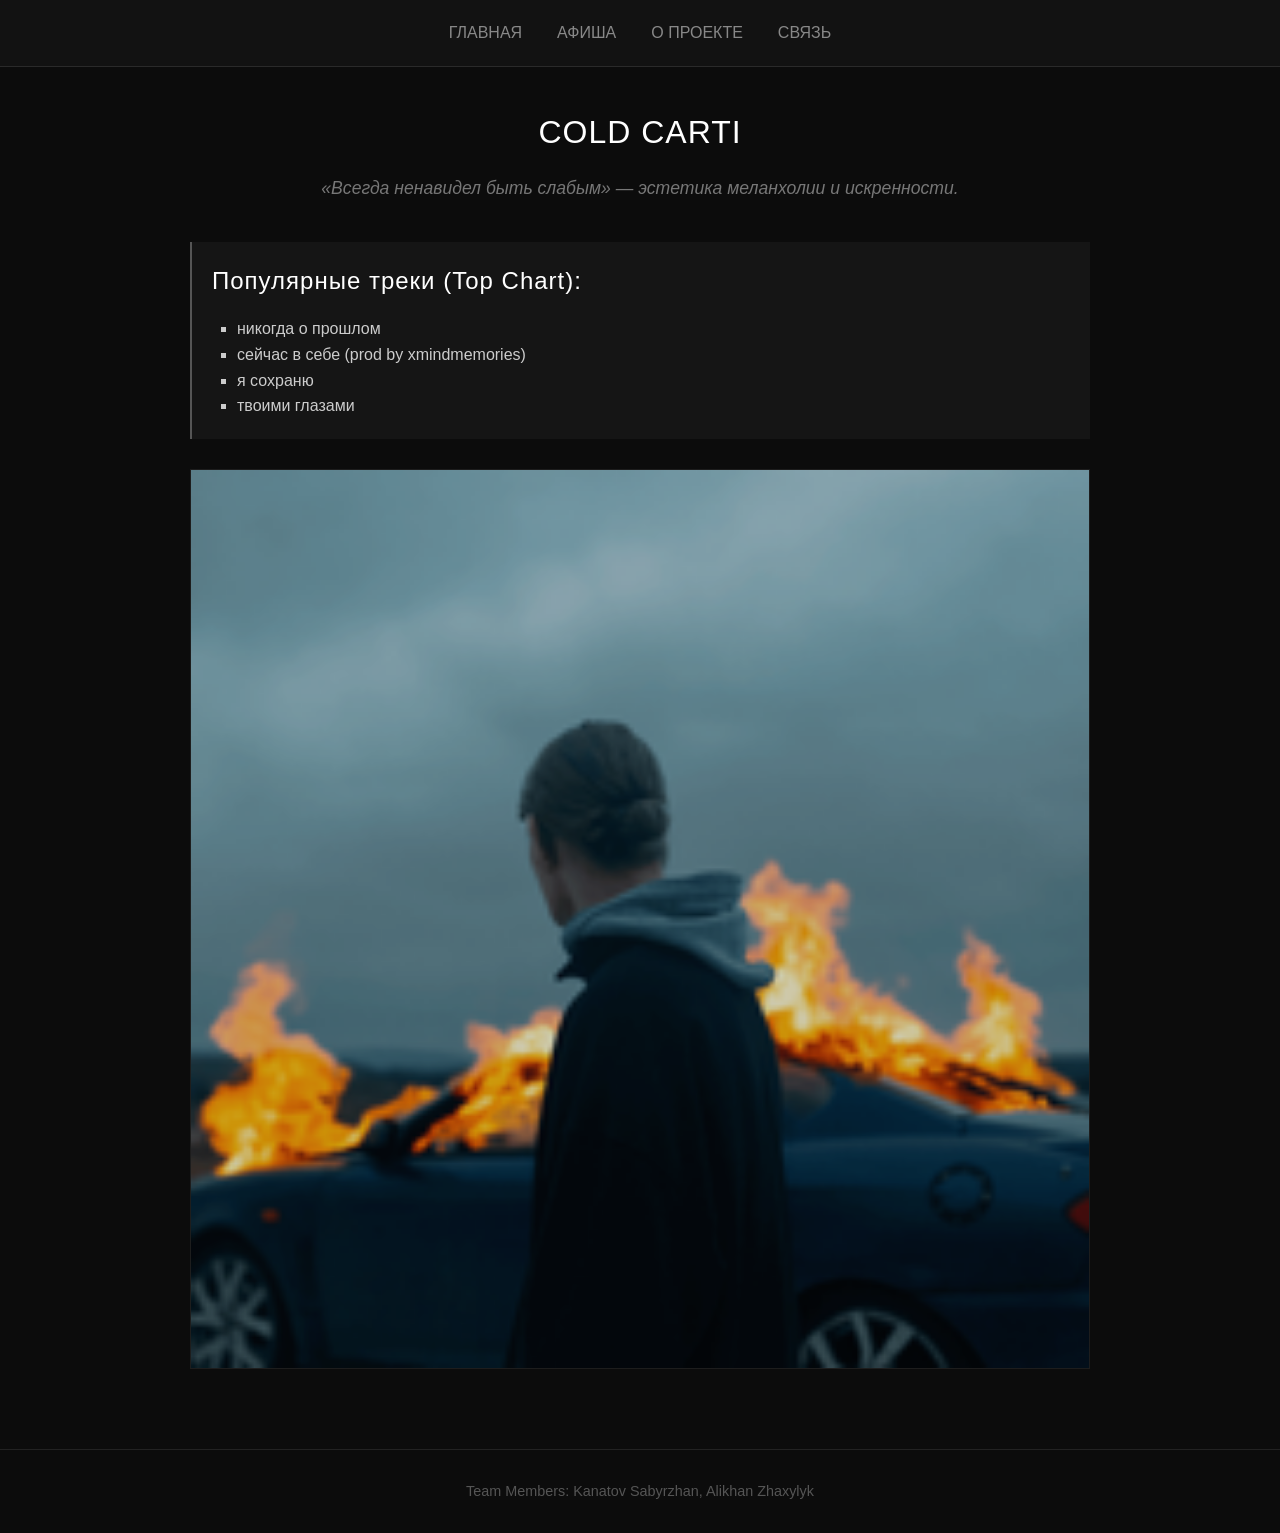
<file: index.html>
<!DOCTYPE html>
<html lang="ru">
<head>
  <meta charset="UTF-8">
  <meta name="viewport" content="width=device-width, initial-scale=1.0">
  <title>Cold Carti | Official Fan Portal</title>
  <link rel="stylesheet" href="style.css">
</head>
<body>
<header id="main-header">
  <nav class="nav-menu">
    <a href="index.html">ГЛАВНАЯ</a>
    <a href="tour.html">АФИША</a>
    <a href="about.html">О ПРОЕКТЕ</a>
    <a href="contact.html">СВЯЗЬ</a>
  </nav>
</header>

<main class="container content-area">
  <div class="hero-section">
    <h1>COLD CARTI</h1>
    <p class="subtitle">«Всегда ненавидел быть слабым» — эстетика меланхолии и искренности.</p>
  </div>

  <div class="releases-block">
    <h2>Популярные треки (Top Chart):</h2>
    <ul>
      <li>никогда о прошлом</li>
      <li>сейчас в себе (prod by xmindmemories)</li>
      <li>я сохраню</li>
      <li>твоими глазами</li>
    </ul>
  </div>

  <img src="ywntio.png" alt="Cold Carti Обложка" class="promo-img">
</main>

<footer>
  <p>Team Members: Kanatov Sabyrzhan, Alikhan Zhaxylyk</p>
</footer>
</body>
</html>
</file>
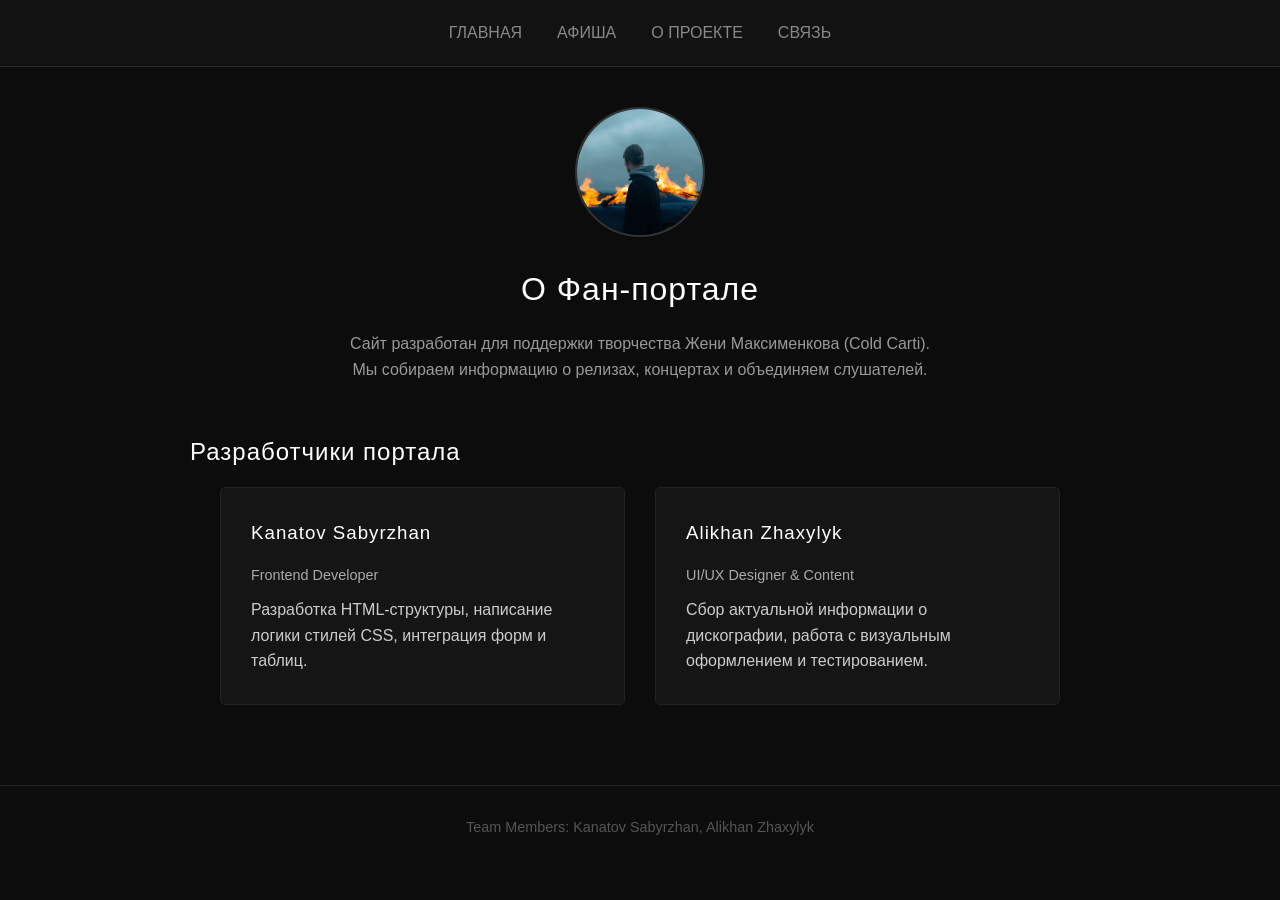
<file: about.html>
<!DOCTYPE html>
<html lang="ru">
<head>
    <meta charset="UTF-8">
    <meta name="viewport" content="width=device-width, initial-scale=1.0">
    <title>Cold Carti | Разработчики</title>
    <link rel="stylesheet" href="style.css">
</head>
<body>
<header id="main-header">
    <nav class="nav-menu">
        <a href="index.html">ГЛАВНАЯ</a>
        <a href="tour.html">АФИША</a>
        <a href="about.html">О ПРОЕКТЕ</a>
        <a href="contact.html">СВЯЗЬ</a>
    </nav>
</header>

<main class="container content-area">
    <div class="center-content">
        <img src="ywntio.png" alt="Обложка YWNTIO" class="round-avatar">
        <h1>О Фан-портале</h1>
        <p class="about-text">Сайт разработан для поддержки творчества Жени Максименкова (Cold Carti). Мы собираем информацию о релизах, концертах и объединяем слушателей.</p>
    </div>

    <h2>Разработчики портала</h2>
    <div class="team-grid">
        <div class="team-card">
            <h3>Kanatov Sabyrzhan</h3>
            <p class="role">Frontend Developer</p>
            <p>Разработка HTML-структуры, написание логики стилей CSS, интеграция форм и таблиц.</p>
        </div>
        <div class="team-card">
            <h3>Alikhan Zhaxylyk</h3>
            <p class="role">UI/UX Designer & Content</p>
            <p>Сбор актуальной информации о дискографии, работа с визуальным оформлением и тестированием.</p>
        </div>
    </div>
</main>

<footer>
    <p>Team Members: Kanatov Sabyrzhan, Alikhan Zhaxylyk</p>
</footer>
</body>
</html>
</file>
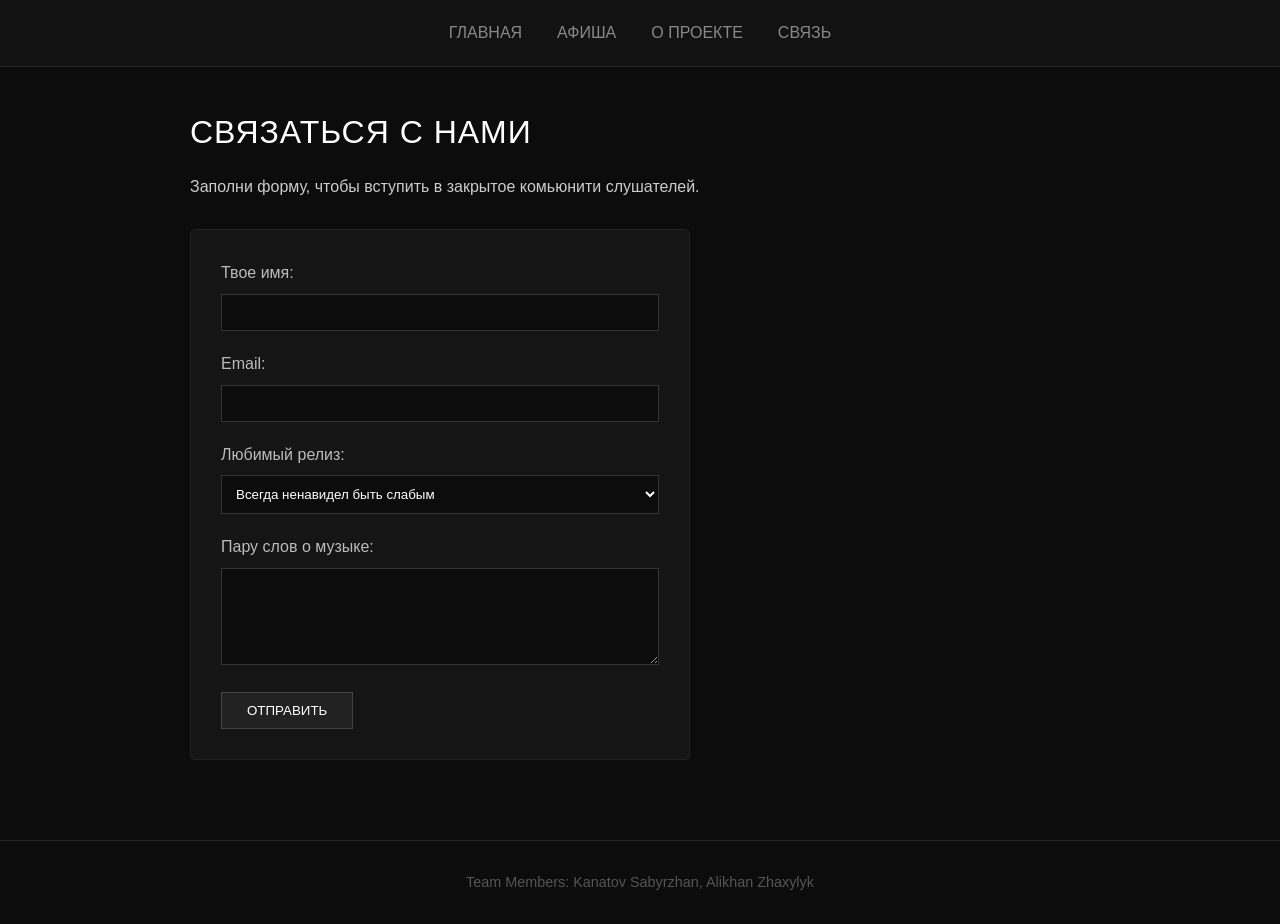
<file: contact.html>
<!DOCTYPE html>
<html lang="ru">
<head>
    <meta charset="UTF-8">
    <meta name="viewport" content="width=device-width, initial-scale=1.0">
    <title>Cold Carti | Связь</title>
    <link rel="stylesheet" href="style.css">
</head>
<body>
<header id="main-header">
    <nav class="nav-menu">
        <a href="index.html">ГЛАВНАЯ</a>
        <a href="tour.html">АФИША</a>
        <a href="about.html">О ПРОЕКТЕ</a>
        <a href="contact.html">СВЯЗЬ</a>
    </nav>
</header>

<main class="container content-area">
    <h1>СВЯЗАТЬСЯ С НАМИ</h1>
    <p>Заполни форму, чтобы вступить в закрытое комьюнити слушателей.</p>

    <form action="#" method="get" class="booking-form">
        <div class="form-group">
            <label for="name">Твое имя:</label>
            <input type="text" id="name" name="name" required>
        </div>

        <div class="form-group">
            <label for="email">Email:</label>
            <input type="email" id="email" name="email" required>
        </div>

        <div class="form-group">
            <label for="album">Любимый релиз:</label>
            <select id="album" name="album">
                <option value="weak">Всегда ненавидел быть слабым</option>
                <option value="eyes">Моими глазами</option>
                <option value="sorry">Тебе жаль это слышать</option>
            </select>
        </div>

        <div class="form-group">
            <label for="message">Пару слов о музыке:</label>
            <textarea id="message" name="message" rows="5"></textarea>
        </div>

        <button type="submit" class="submit-btn">ОТПРАВИТЬ</button>
    </form>
</main>

<footer>
    <p>Team Members: Kanatov Sabyrzhan, Alikhan Zhaxylyk</p>
</footer>
</body>
</html>
</file>
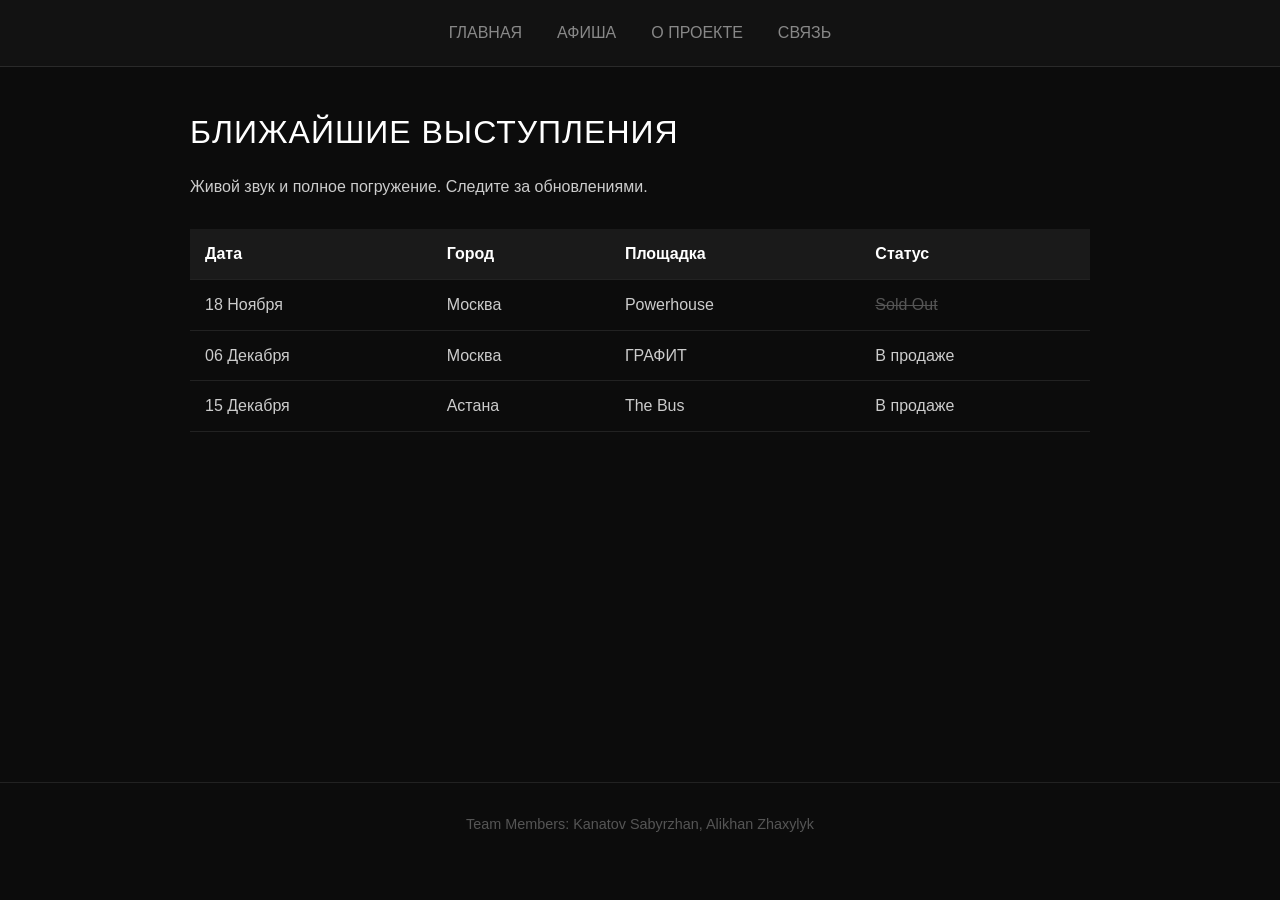
<file: tour.html>
<!DOCTYPE html>
<html lang="ru">
<head>
    <meta charset="UTF-8">
    <meta name="viewport" content="width=device-width, initial-scale=1.0">
    <title>Cold Carti | Афиша</title>
    <link rel="stylesheet" href="style.css">
</head>
<body>
<header id="main-header">
    <nav class="nav-menu">
        <a href="index.html">ГЛАВНАЯ</a>
        <a href="tour.html">АФИША</a>
        <a href="about.html">О ПРОЕКТЕ</a>
        <a href="contact.html">СВЯЗЬ</a>
    </nav>
</header>

<main class="container content-area">
    <h1>БЛИЖАЙШИЕ ВЫСТУПЛЕНИЯ</h1>
    <p>Живой звук и полное погружение. Следите за обновлениями.</p>

    <table class="tour-table">
        <thead>
        <tr>
            <th>Дата</th>
            <th>Город</th>
            <th>Площадка</th>
            <th>Статус</th>
        </tr>
        </thead>
        <tbody>
        <tr>
            <td>18 Ноября</td>
            <td>Москва</td>
            <td>Powerhouse</td>
            <td class="sold-out">Sold Out</td>
        </tr>
        <tr>
            <td>06 Декабря</td>
            <td>Москва</td>
            <td>ГРАФИТ</td>
            <td>В продаже</td>
        </tr>
        <tr>
            <td>15 Декабря</td>
            <td>Астана</td>
            <td>The Bus</td>
            <td>В продаже</td>
        </tr>
        </tbody>
    </table>
</main>

<footer>
    <p>Team Members: Kanatov Sabyrzhan, Alikhan Zhaxylyk</p>
</footer>
</body>
</html>
</file>
<file: style.css>
/* Глобальный сброс */
* {
    margin: 0;
    padding: 0;
    box-sizing: border-box;
}

/* 1. Селектор по тегу (Tag Selector) */
body {
    background-color: #0c0c0c; /* Глубокий темный фон */
    color: #cccccc;
    font-family: 'Helvetica Neue', Arial, sans-serif;
    line-height: 1.6;
}

h1, h2, h3 {
    margin-bottom: 1rem;
    color: #ffffff;
    font-weight: 500;
    letter-spacing: 1px;
}

/* 2. Селектор по ID (ID Selector) */
#main-header {
    background-color: #121212;
    padding: 20px 0;
    border-bottom: 1px solid #2a2a2a;
}

/* 3. Селектор по классу (Class Selector) */
.container {
    width: 85%;
    max-width: 900px;
    margin: 0 auto;
}

.content-area {
    min-height: 75vh;
    padding: 40px 0;
}

/* Навигация (Flexbox) */
.nav-menu {
    display: flex;
    justify-content: center;
    gap: 35px;
}

/* 4. Селектор потомка (Descendant Selector) */
.nav-menu a {
    color: #888888;
    text-decoration: none;
    font-size: 1rem;
    text-transform: uppercase;
    transition: color 0.3s ease;
}

/* Эффект наведения */
.nav-menu a:hover {
    color: #ffffff;
}

/* Главная страница */
.hero-section {
    text-align: center;
    margin-bottom: 40px;
}

.subtitle {
    color: #777777;
    font-size: 1.1rem;
    font-style: italic;
}

.releases-block {
    margin-bottom: 30px;
    padding: 20px;
    border-left: 2px solid #555555;
    background-color: #151515;
}

.releases-block ul {
    list-style-type: square;
    margin-left: 25px;
}

.promo-img {
    width: 100%;
    display: block;
    border: 1px solid #222222;
    opacity: 0.8;
}

/* Таблица (Туры) */
.tour-table {
    width: 100%;
    border-collapse: collapse;
    margin-top: 30px;
}

.tour-table th, .tour-table td {
    padding: 12px 15px;
    border-bottom: 1px solid #222222;
    text-align: left;
}

.tour-table th {
    color: #ffffff;
    background-color: #1a1a1a;
}

.sold-out {
    color: #555555;
    text-decoration: line-through;
}

/* Блок команды */
.center-content {
    text-align: center;
    margin-bottom: 50px;
}

.about-text {
    max-width: 600px;
    margin: 0 auto;
    color: #999999;
}

/* ОБЯЗАТЕЛЬНО: Круглая картинка */
.round-avatar {
    width: 130px;
    height: 130px;
    border-radius: 50%;
    border: 2px solid #333333;
    margin-bottom: 20px;
    object-fit: cover;
}

.team-grid {
    display: flex;
    gap: 30px;
    justify-content: center;
    flex-wrap: wrap;
}

.team-card {
    background-color: #151515;
    padding: 30px;
    width: 45%;
    min-width: 280px;
    border: 1px solid #222222;
    border-radius: 5px;
}

.role {
    color: #aaaaaa;
    font-size: 0.9rem;
    margin-bottom: 10px;
}

/* Форма */
.booking-form {
    max-width: 500px;
    margin-top: 30px;
    background-color: #151515;
    padding: 30px;
    border-radius: 5px;
    border: 1px solid #222222;
}

.form-group {
    margin-bottom: 20px;
}

.form-group label {
    display: block;
    margin-bottom: 8px;
    color: #bbbbbb;
}

.form-group input, .form-group select, .form-group textarea {
    width: 100%;
    padding: 10px;
    background-color: #0c0c0c;
    border: 1px solid #333333;
    color: #ffffff;
    font-family: inherit;
}

.form-group input:focus, .form-group select:focus, .form-group textarea:focus {
    outline: none;
    border-color: #777777;
}

.submit-btn {
    background-color: #222222;
    color: #ffffff;
    padding: 10px 25px;
    border: 1px solid #444444;
    cursor: pointer;
    font-family: inherit;
    transition: background-color 0.3s;
}

.submit-btn:hover {
    background-color: #444444;
}

/* Футер */
footer {
    text-align: center;
    padding: 30px;
    margin-top: 40px;
    border-top: 1px solid #222222;
    color: #555555;
    font-size: 0.9rem;
}
</file>
